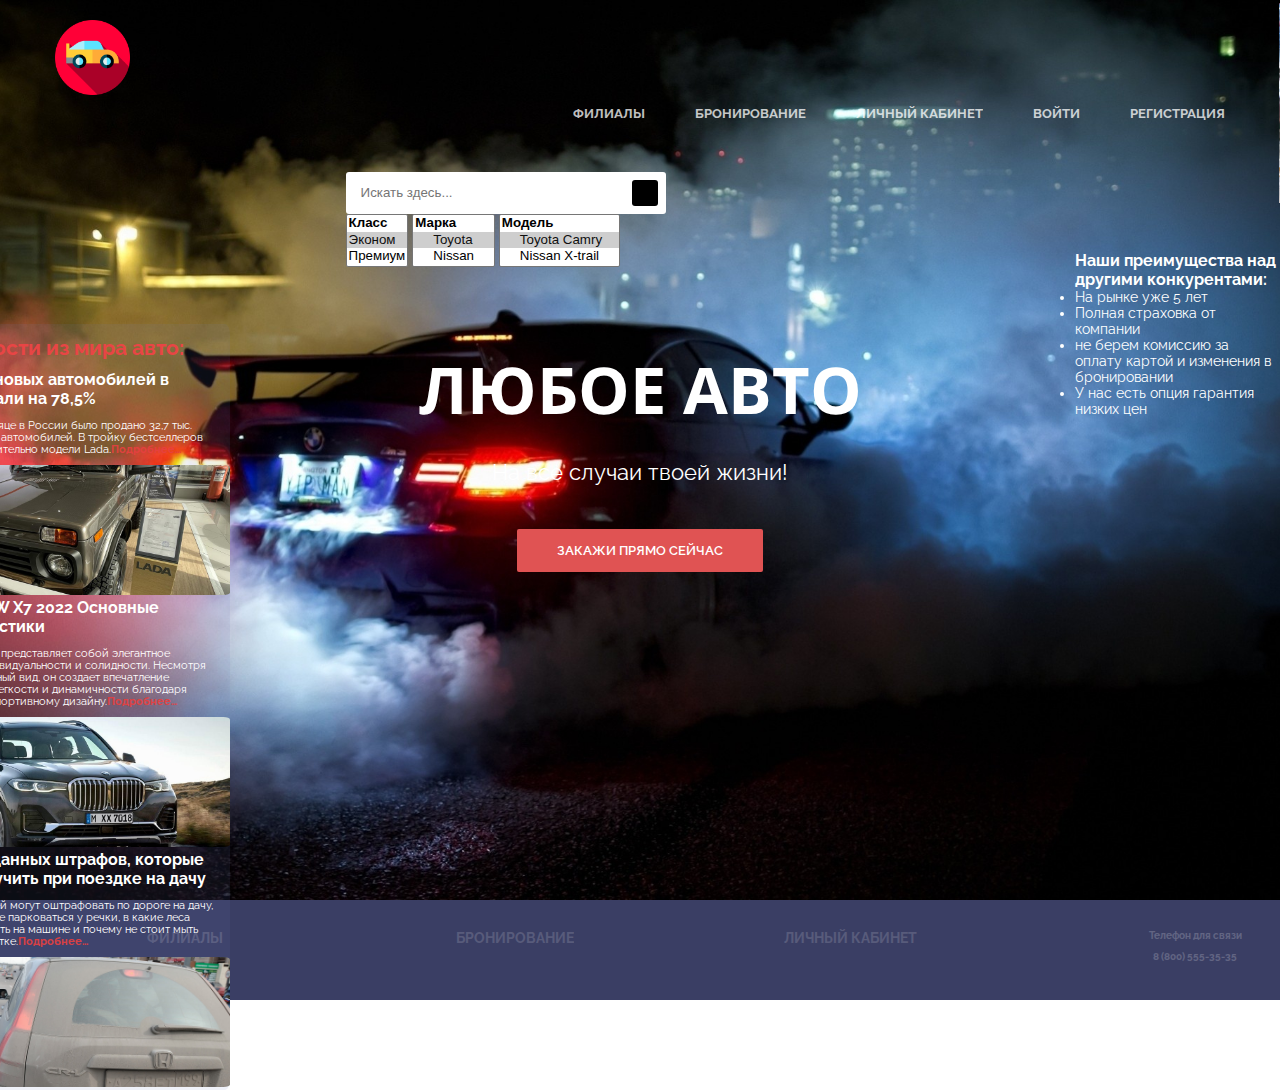
<file: index.html>
<!doctype html>
<html>
<head>
    <meta charset="utf-8">
    <link href="https://fonts.googleapis.com/css?family=Cardo:400i|Open+Sans:700|Raleway:400,600,700&display=swap" rel="stylesheet">
    <link rel="stylesheet" href="style.css">
    <title>Главная страница</title>
</head>
<body>


<!-- Header -->
<header class="header">
    <div class="container">
        <div class="header__inner">
            <div class="header__logo">
                <img class="img" src="img/logo-index.png" alt="wait">
                <img class="img_2" src="img/car.jpeg" alt="wait">
            </div>

            <nav class="nav">
                <a class="nav__link" href="branches.html">Филиалы</a>
                <a class="nav__link" href="booking.html">Бронирование</a>
                <a class="nav__link" href="profile.html">Личный кабинет</a>
                <a class="nav__link" href="login.html">Войти</a>
                <a class="nav__link" href="register.html">Регистрация</a>
            </nav>
        </div>
    </div>
    <div class="container1">
        <div class="intro__inner">
            <h1 class="intro__title">Любое авто</h1>
            <h2 class="intro__subtitle">На все случаи твоей жизни!</h2>
            <a class="btn  btn--red" href="booking.html">Закажи прямо сейчас</a>
        </div>
    </div>
</header>




<!-- Intro -->
<div class="intro">
    <!-- garant_company -->
    <div class="garant_company">
        <h3>Наши преимущества над другими конкурентами:</h3>
        <li>На рынке уже 5 лет</li>
        <li>Полная страховка от компании</li>
        <li>не берем комиссию за оплату картой и изменения в бронировании</li>
        <li>У нас есть опция гарантия низких цен</li>
    </div>
    <!-- block-search -->
    <form class="search">
        <input type="text" placeholder="Искать здесь...">
        <button type="submit"></button>
        <select name="select" size="3" multiple>
            <optgroup label="Класс"></optgroup>
            <option selected value="s1">Эконом</option>
            <option value="s2">Премиум</option>
        </select>
        <select name="select1" size="3" multiple>
            <optgroup label="Марка">
                <option selected value="s3">Toyota</option>
                <option value="s4">Nissan</option>
                <option value="s5">Subaru</option>
                <option value="s6">Audi</option>
                <option value="s7">BMW</option>
                <option value="s8">Mersedes</option>
                <option value="s9">Hundai</option>
                <option value="s10">Lada</option>
        </select>
        <select name="select2" size="3" multiple>
            <optgroup label="Модель">
                <option selected value="s11">Toyota Camry</option>
                <option value="s12">Nissan X-trail</option>
                <option value="s13">Subaru Outback</option>
                <option value="s14">Audi A7</option>
                <option value="s15">BMW X5</option>
                <option value="s16">Mersedes W210</option>
                <option value="s17">Hundai Solaris</option>
                <option value="s18">Lada Granta</option>
        </select>
    </form>
</div> <!-- /block-search -->



    <!-- news -->
    
        
          
</div>
<div id="news">
    <p><h2>Новости из мира авто:</h2></p>
        <h3>Продажи новых автомобилей в России упали на 78,5% </h3>
        <p>В прошлом месяце в России было продано 32,7 тыс. новых легковых автомобилей. В тройку бестселлеров попали исключительно модели Lada.<a class="link_news" href="https://www.autonews.ru/news/627b83ba9a794787b68f498d"><b>Подробнее...</b></a></p>   
        <div class="picture_news1 b1">
        </div>

        <h3>Новая BMW X7 2022 Основные характеристики</h3>
        <p>Новый BMW X7 представляет собой элегантное сочетание индивидуальности и солидности. Несмотря на величественный вид, он создает впечатление удивительной легкости и динамичности благодаря лаконичному спортивному дизайну.<a class="link_news" href="https://www.bmw.ru/ru/all-models/x-series/x7/2021/bmw-x7-highlights.html/"><b>Подробнее...</b></a></p>   
        <div class="picture_news2 b1">
        </div>

        <h3>10 неожиданных штрафов, которые легко получить при поездке на дачу</h3>
        <p>За что водителей могут оштрафовать по дороге на дачу, почему лучше не парковаться у речки, в какие леса запрещено ездить на машине и почему не стоит мыть машину на участке.<a class="link_news" href="https://www.autonews.ru/news/62628c3a9a7947fea4369893"><b>Подробнее...</b></a></p>   
        <div class="picture_news3 b1">
        </div>
</div>

<!-- Footer -->
<footer class="footer">
    <div class="container1">

        <div class="footer__inner">
            <div class="footer__block"> 
                <a class="nav__link" href="branches.html"><h4 class="footer__title" style="width:100px"> Филиалы</h4></a>
            </div>

            <div class="footer__block">
                <a class="nav__link" href="booking.html"><h4 class="footer__title" style="width:120px"> Бронирование</h4></a>
            </div>

            <div class="footer__block">
                <a class="nav__link" href="profile.html"><h4 class="footer__title" style="width:150px"> Личный кабинет</h4></a>
            </div>

            <div class="footer__block">
                <h4 class="number" style="width:200px"> Телефон для связи<p> 8 (800) 555-35-35</p></h4>
            </div>
        </div><!-- /.footer__inner -->

    </div><!-- /.container -->
</body>
</html>
</file>
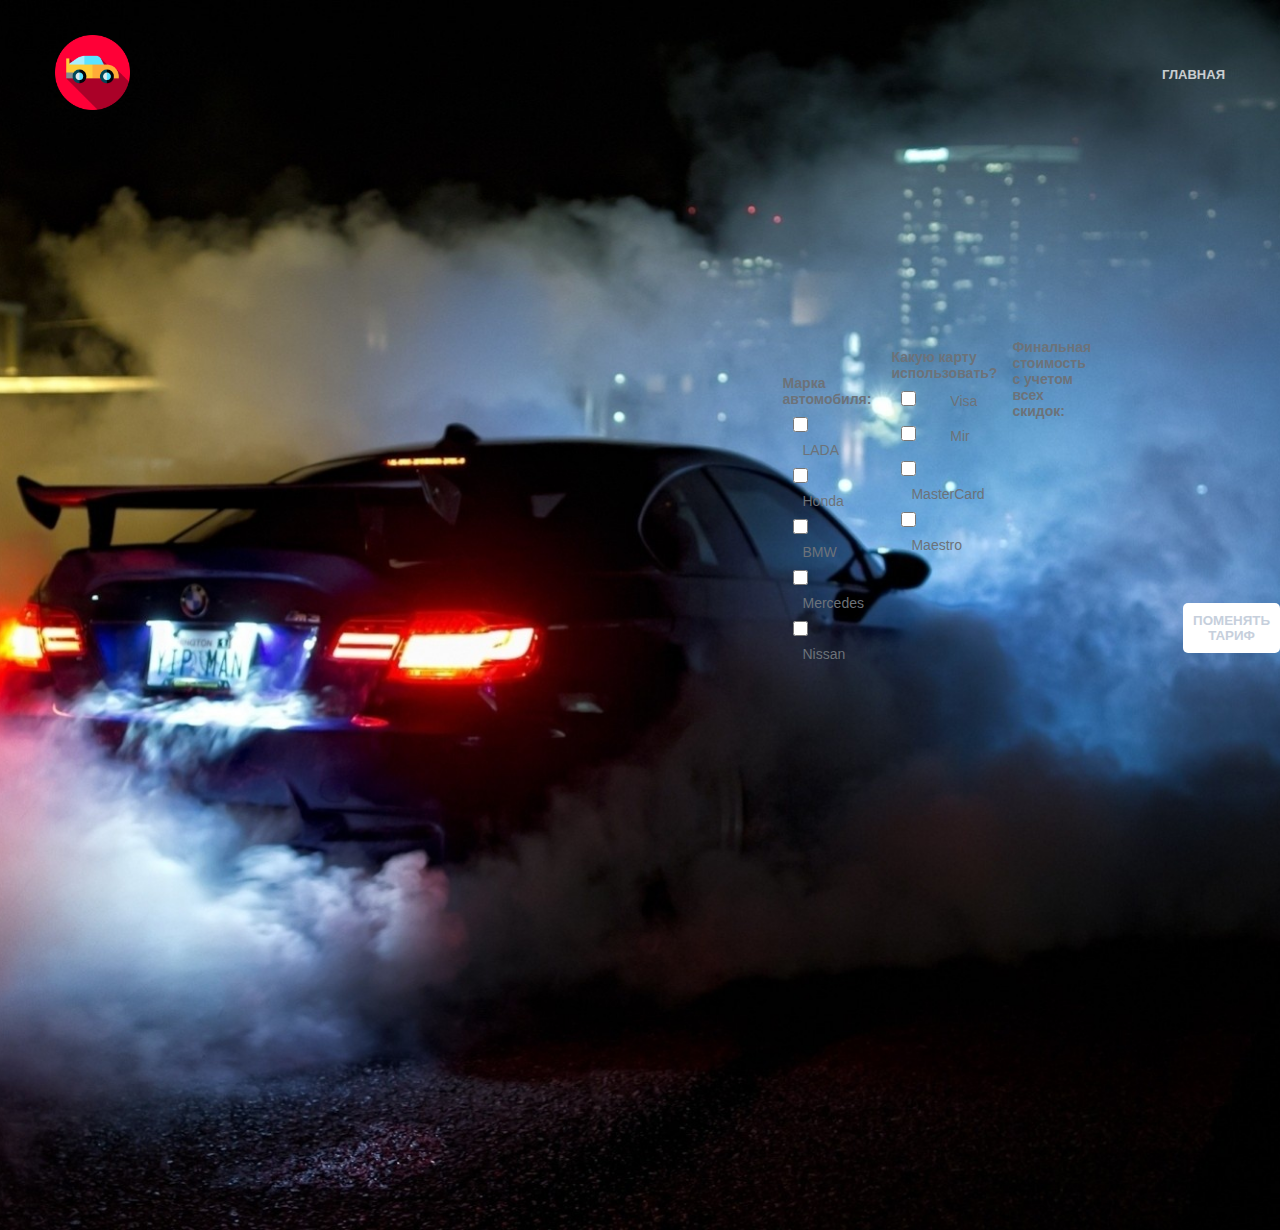
<file: booking.html>
<!DOCTYPE html>
<html>
    <head>
        <meta charset="utf-8">
        <link href="bookingcss.css" rel="stylesheet" type="text/css">
        <title>Бронирование</title>
    </head>
    <body>
        <header class="header">
            <div class="container">
                <div class="header__inner">
                    <div class="header__logo">
                        <img class="img" src="img/logo-index.png" alt="wait">
                    </div>
        
                    <nav class="nav">
                        <a class="nav__link" href="index.html">Главная</a>
                    </nav>
                </div>
            </div>
        </header>
        <main>        
            <div class="circle"></div>
            <div class="register-form-container">
                <h1 class="form-title">Данные о клиенте</h1>
                <div class="form-fields">
                    <input type="text" placeholder="Имя">
                </div>
                <div class="form-fields">
                    <input type="text" placeholder="Фамилия">
                </div>
                <div class="form-fields">
                    <input type="text" placeholder="Отчество">
                </div>
                <div class="form-fields">
                    <input type="text" placeholder="Паспортные данные">
                </div>
                <div class="form-fields">
                    <input type="text" placeholder="Телефон">
                </div>
                <div class="form-fields">
                    <input type="text" placeholder="Дата рождения">
                </div>
                <div class="form-fields">
                    <input type="text" placeholder="Пароль">
                </div>
                <div class="form-fields">
                    <input type="text" placeholder="Повтор пароля">
                </div> 
                <button class="button-google btn--red">Оформить бронирование</button>  
            </div>

            <div class="circle"></div>
            <div class="register-form-container">
                <h1 class="form-title">Данные об авто</h1>
                <div class="form-fields">
                    <input type="text" placeholder="Индентификатор машины">
                </div>
                <div class="form-fields">
                    <input type="text" placeholder="Марка авто">
                </div>
                <div class="form-fields">
                    <input type="text" placeholder="Название авто">
                </div>
                <div class="form-fields">
                    <input type="text" placeholder="Дата бронирования">
                </div>
                <div class="form-fields">
                    <input type="text" placeholder="Дата возврата">
                </div>
                <div class="form-fields">
                    <input type="text" placeholder="Стоимость бронирования за день">
                </div>  
                <button class="button-google btn--red">Забронировать авто</button>
                <div class="second_button">
                    <button class="button-google btn--red">Забронировать несколько авто</button>
                </div>
            </div>  
            <!-- block-search -->
            <div class="block-search">
                <p><h4>Марка автомобиля:</h4></p>
                <div class="filters">
                    <label style="vertical-align:middle" class="filters-filter-_Hhcm checkbox-checkbox-KO_ws checkbox-size-s-tYC2A"></label>
                    <input type="checkbox" name="withImagesOnly" value="0" data-marker="search-form/with-images" class="checkbox-input-uPrBY">
                    <span class="checkbox-label-OmC9T text-text-LurtD text-size-s-BxGpL text-color-default-_QyDA">
                        LADA
                    </span>
                </div>
                <div class="filters">
                    <label style="vertical-align:middle" class="filters-filter-_Hhcm checkbox-checkbox-KO_ws checkbox-size-s-tYC2A"></label>
                    <input type="checkbox" name="withImagesOnly" value="0" data-marker="search-form/with-images" class="checkbox-input-uPrBY">
                    <span class="checkbox-label-OmC9T text-text-LurtD text-size-s-BxGpL text-color-default-_QyDA">
                        Honda
                    </span>
                </div>
                <div class="filters">
                    <label style="vertical-align:middle" class="filters-filter-_Hhcm checkbox-checkbox-KO_ws checkbox-size-s-tYC2A"></label>
                    <input type="checkbox" name="withImagesOnly" value="0" data-marker="search-form/with-images" class="checkbox-input-uPrBY">
                    <span class="checkbox-label-OmC9T text-text-LurtD text-size-s-BxGpL text-color-default-_QyDA">
                        BMW
                    </span>
                </div>
                <div class="filters">
                    <label style="vertical-align:middle" class="filters-filter-_Hhcm checkbox-checkbox-KO_ws checkbox-size-s-tYC2A"></label>
                    <input type="checkbox" name="withImagesOnly" value="0" data-marker="search-form/with-images" class="checkbox-input-uPrBY">
                    <span class="checkbox-label-OmC9T text-text-LurtD text-size-s-BxGpL text-color-default-_QyDA">
                        Mercedes
                    </span>
                </div>
                <div class="filters">
                    <label style="vertical-align:middle" class="filters-filter-_Hhcm checkbox-checkbox-KO_ws checkbox-size-s-tYC2A"></label>
                    <input type="checkbox" name="withImagesOnly" value="0" data-marker="search-form/with-images" class="checkbox-input-uPrBY">
                    <span class="checkbox-label-OmC9T text-text-LurtD text-size-s-BxGpL text-color-default-_QyDA">
                        Nissan
                    </span>
                </div>
            </div> <!-- /block-search -->
            <div class="card">
                <div class="block-search">
                <p><h4>Какую карту использовать?</h4></p>
                    <div class="filters">
                        <label style="vertical-align:middle" class="filters-filter-_Hhcm checkbox-checkbox-KO_ws checkbox-size-s-tYC2A"></label>
                        <input type="checkbox" name="withImagesOnly" value="0" data-marker="search-form/with-images" class="checkbox-input-uPrBY">
                        <span class="checkbox-label-OmC9T text-text-LurtD text-size-s-BxGpL text-color-default-_QyDA">
                            Visa
                        </span>
                    </div>
                    <div class="filters">
                        <label style="vertical-align:middle" class="filters-filter-_Hhcm checkbox-checkbox-KO_ws checkbox-size-s-tYC2A"></label>
                        <input type="checkbox" name="withImagesOnly" value="0" data-marker="search-form/with-images" class="checkbox-input-uPrBY">
                        <span class="checkbox-label-OmC9T text-text-LurtD text-size-s-BxGpL text-color-default-_QyDA">
                            Mir
                        </span>
                    </div>
                    <div class="filters">
                        <label style="vertical-align:middle" class="filters-filter-_Hhcm checkbox-checkbox-KO_ws checkbox-size-s-tYC2A"></label>
                        <input type="checkbox" name="withImagesOnly" value="0" data-marker="search-form/with-images" class="checkbox-input-uPrBY">
                        <span class="checkbox-label-OmC9T text-text-LurtD text-size-s-BxGpL text-color-default-_QyDA">
                               MasterCard
                        </span>
                    </div>
                    <div class="filters">
                        <label style="vertical-align:middle" class="filters-filter-_Hhcm checkbox-checkbox-KO_ws checkbox-size-s-tYC2A"></label>
                        <input type="checkbox" name="withImagesOnly" value="0" data-marker="search-form/with-images" class="checkbox-input-uPrBY">
                        <span class="checkbox-label-OmC9T text-text-LurtD text-size-s-BxGpL text-color-default-_QyDA">
                            Maestro
                        </span>
                    </div>
                </div> <!-- /block-search -->
            </div>
            <div class="tarif_and_cost">
                <h4 class="final_cost">Финальная стоимость<br> с учетом всех скидок:</h4>
                <button class="button-google btn--red">Поменять тариф</button>
            </div>
        </main>
    </body>
</html>
</file>
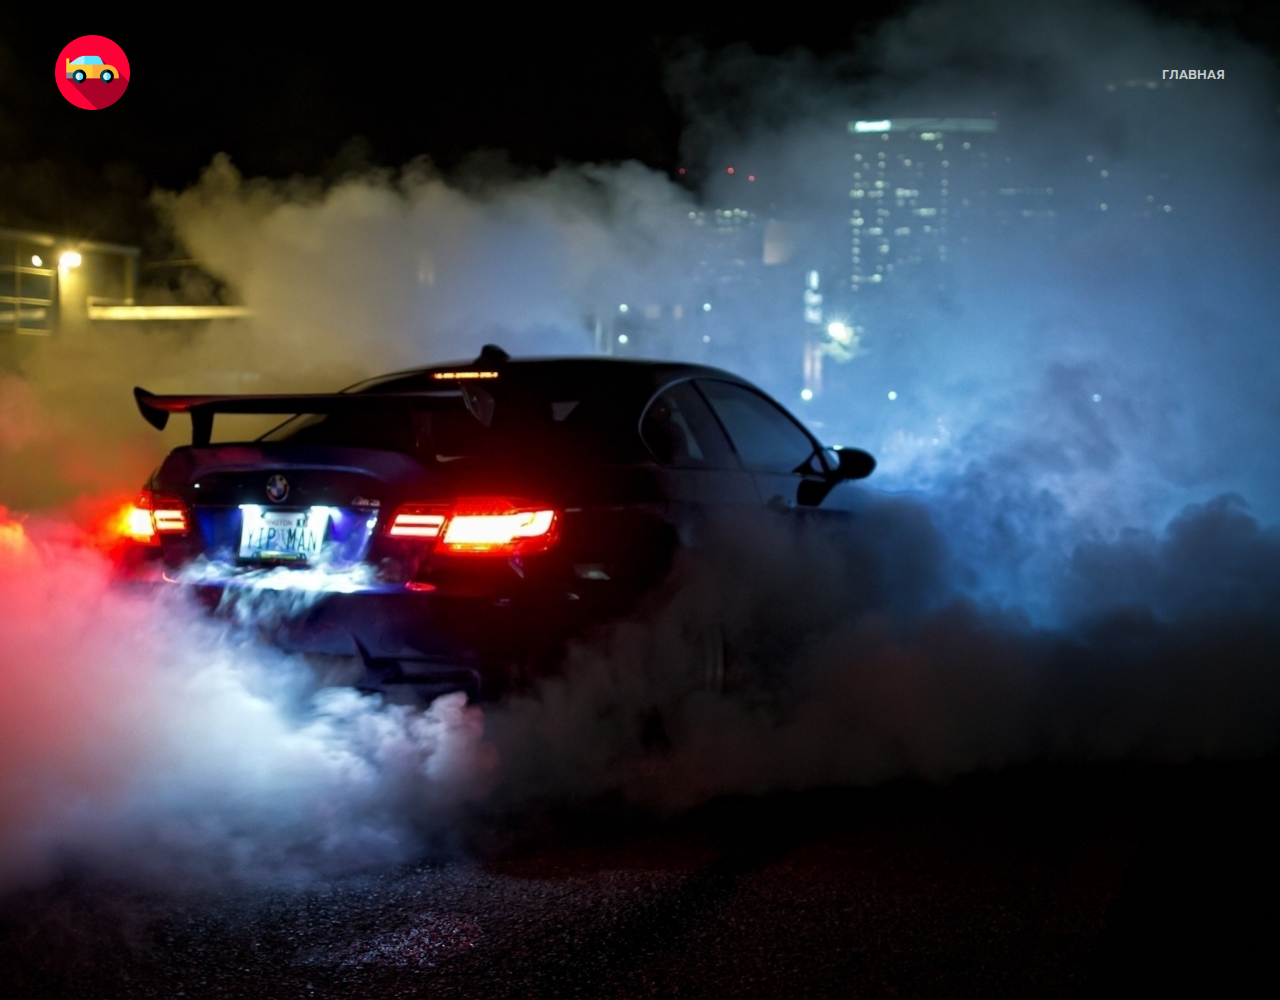
<file: branches.html>
<!doctype html>
<html>
    <head>
        <meta charset="utf-8">
        <link href="https://fonts.googleapis.com/css?family=Cardo:400i|Open+Sans:700|Raleway:400,600,700&display=swap" rel="stylesheet">
        <link rel="stylesheet" href="branchescss.css">
        <title>Филиалы</title>
    </head>
    <body>

<header class="header">
    <div class="container">
        <div class="header__inner">
            <div class="header__logo">
                <img class="img" src="img/logo-index.png" alt="wait">
            </div>

            <nav class="nav">
                <a class="nav__link" href="index.html">Главная</a>
            </nav>
        </div>
    </div>
</header>

<!-- Intro -->
        <div class="intro">
            <iframe src="https://yandex.ru/map-widget/v1/?um=constructor%3Ab06f9fe93c7eca8195d4e2383799f29219879f7336337d2506109aa1aa166bfa&amp;source=constructor" width="500" height="400" frameborder="0"></iframe>        </div>
    </body>
</html>
</file>
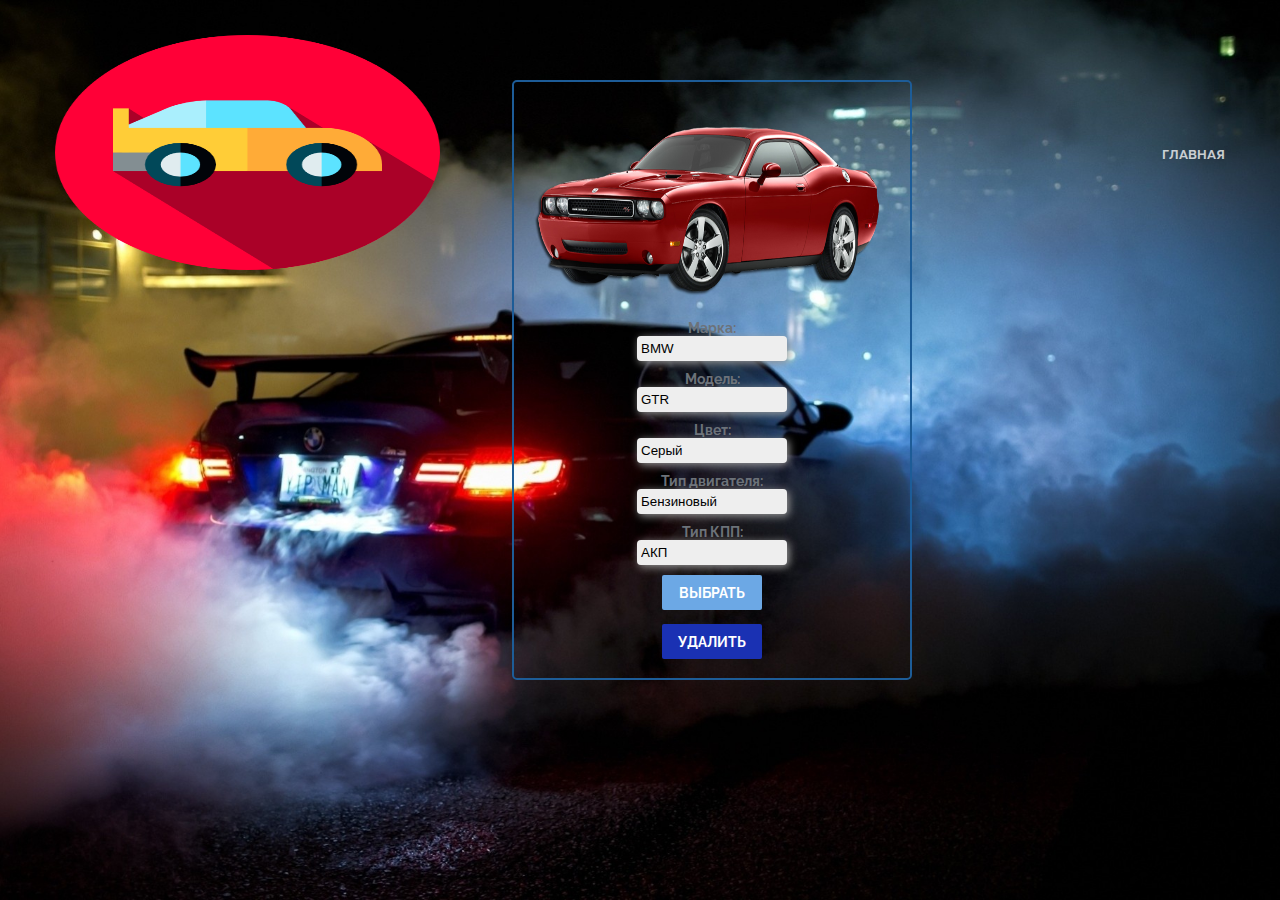
<file: car-select.html>
<!doctype html>
<html>
    <head>
        <meta charset="utf-8">
        <link href="https://fonts.googleapis.com/css?family=Cardo:400i|Open+Sans:700|Raleway:400,600,700&display=swap" rel="stylesheet">
        <link rel="stylesheet" href="car-selectcss.css">
        <title>Выбор автомобиля</title>
    </head>
    <body>
        <header class="header">
            <div class="container">
                <div class="header__inner">
                    <div class="header__logo">
                        <img class="img" src="img/logo-index.png" alt="wait">
                    </div>
        
                    <nav class="nav">
                        <a class="nav__link" href="index.html">Главная</a>
                    </nav>
                </div>
            </div>
        </header>
        
        <!-- Intro -->
        <div class="intro">
            <div class="box">
                <img class="img" src="img/car_puzzle.png">
                <h4>Марка:</h4>
                <select size="1"  name="hero[]">
                    <option disabled>Выберите марку машины</option>
                    <option value="Toyota">Toyota</option>
                    <option selected value="BMW">BMW</option>
                    <option value="Honda">Honda</option>
                    <option value="Mercedes">Mercedes</option>
                    <option value="Nissan">Nissan</option>
                </select>

                <h4>Модель:</h4>
                <select size="1"  name="hero[]">
                    <option disabled>Выберите модель машины</option>
                    <option value="GT86">GT86</option>
                    <option selected value="GTR">GTR</option>
                    <option value="M5 Competion">M5 Competion</option>
                    <option value="AMG GT">AMG GT</option>
                    <option value="CRV">CRV</option>
                </select>
            
        
                <h4>Цвет:</h4>
                <select size="1"  name="hero[]" >
                    <option disabled>Выберите цвет машины</option>
                    <option value="Черный">Черный</option>
                    <option selected value="Серый">Серый</option>
                    <option value="Белый">Белый</option>
                    <option value="Красный">Красный</option>
                </select>
            
                <h4>Тип двигателя:</h4>
                <select size="1"  name="hero[]" style="width: 150px;">
                    <option disabled>Выберите тип двигателя</option>
                    <option value="Дизельный">Дизельный</option>
                    <option selected value="Бензиновый">Бензиновый</option>
                </select>
            
                <h4>Тип КПП:</h4>
                <select size="1"  name="hero[]" style="width: 150px;">
                    <option disabled>Выберите тип коробки передач</option>
                    <option value="МКП">МКП</option>
                    <option selected value="АКП">АКП</option>
                </select>
                <br>
                <button class="btn_search  btn--red"><h2>Выбрать</h2></button>
                <p>
                <button class="btn_search  btn--blue"><h2>Удалить</h2></button>             
                </p>
            </div>
        </div>
    </body>
</html>
</file>
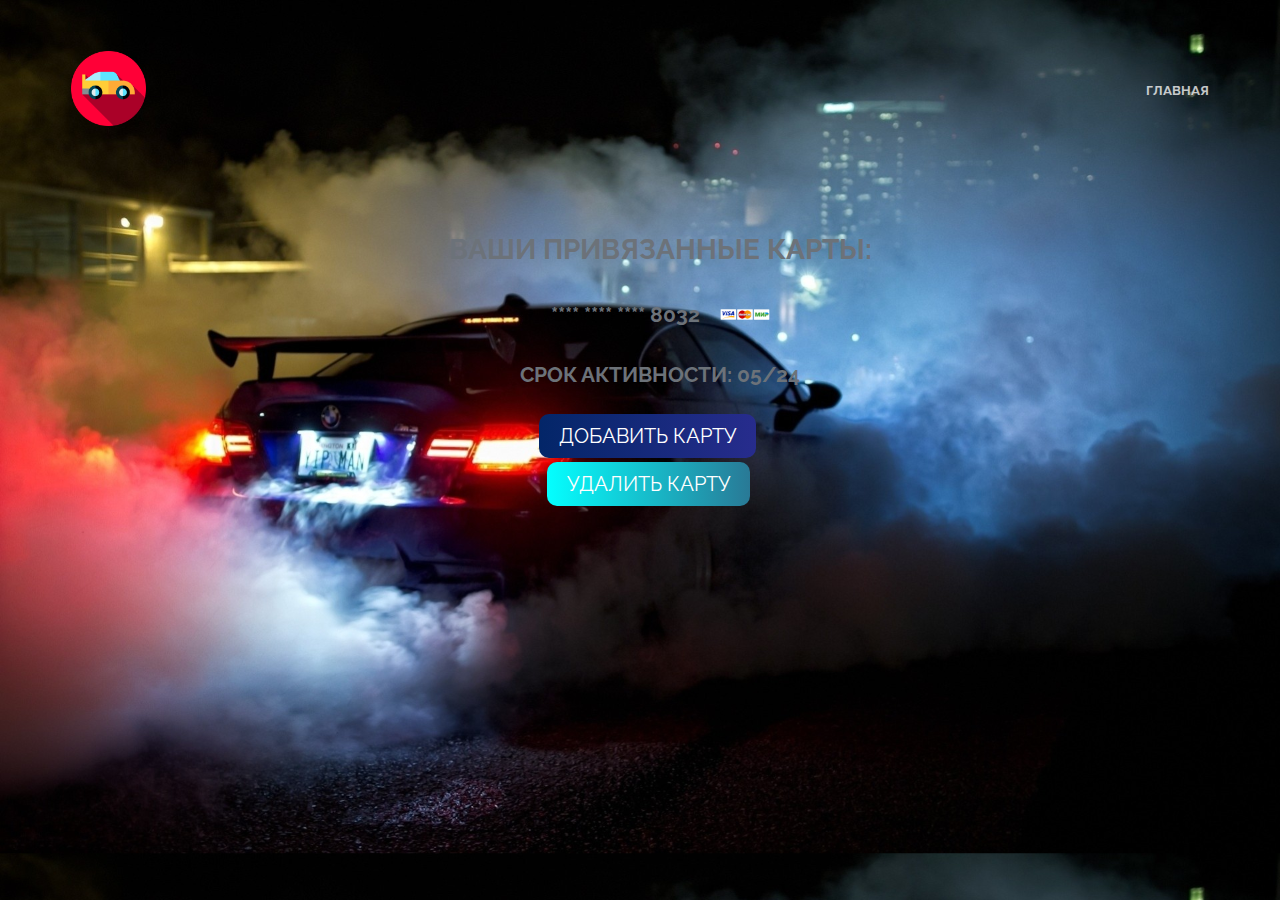
<file: cards.html>
<!DOCTYPE html>
<html>
    <head>
        <title>Карты</title>
        <link rel="stylesheet" type="text/css" href="cardscss.css" />
        <link href="https://fonts.googleapis.com/css?family=Cardo:400i|Open+Sans:700|Raleway:400,600,700&display=swap" rel="stylesheet">
    </head>

    <body>
        <header class="header">
            <div class="container">
                <div class="header__inner">
                    <div class="header__logo">
                        <img class="img" src="img/logo-index.png" alt="wait">
                    </div>
        
                    <nav class="nav">
                        <a class="nav__link" href="index.html">Главная</a>
                    </nav>
                </div>
            </div>
        </header>
        <div class="info">
            <ul class="info__list">
                <li class="info__item">
                    <h1 class='unf'>Ваши привязанные карты:</h1>
                </li>
                <li class="info__item">
                    <h2 class='numb'>**** **** **** 8032</h2>
                    <img src='img/pay_cards.png' class='mir'>
                </li>
                <li class="info__item">
                    <h2 class='akt'>Срок активности: 05/24</h2>
                <li class='bttn1'>
                    <a href ='#openModal' class="btn1">Добавить карту</a>
                    <div id="openModal" class="modalDialog">
                        <div>
                        <a href="#close" title="Закрыть" class="close">X</a>
                        <h2>Добавить карту</h2>
                        <hr>                       
                        <label for="number"><b>Номер карты</b></label>
                        <script src="cardsjs.js">
                            $('.text').on('keyup', function() {
                            var foo = $(this).val().split(" ").join(""); 
                            if (foo.length > 0) {
                              foo = foo.match(new RegExp('.{1,4}', 'g')).join(" ");
                            }
                            $(this).val(foo);
                            });
                        </script>
                        <input type="text" maxlength="19" placeholder="Введите номер карты" name="number" required>
                        <label for="imya"><b>Владелец карты</b></label>
                        <input type="text" placeholder="Введите имя и фамилию" name="imya" required>                       
                        <label for="srok"><b>Срок действия</b></label>
                        <input type="text" maxlength="5" placeholder="Введите срок действия через /" name="srok" required>
                        <label for="cvv"><b>CVV/CVC</b></label>
                        <input type="text" maxlength="3" placeholder="Введите CVV/CVC" name="cvv" required>
                        <a href ='#' class="btttn1">Добавить</a>  
                        <hr>       
                        </div>     
                    </div>     
                </l>   
            </ul>
            <a href ='#' class="btn" input type="submit" onclick=" return confirm('Вы уверены?')">Удалить карту</a>
        </div>
        
    </body>
</html>
</file>
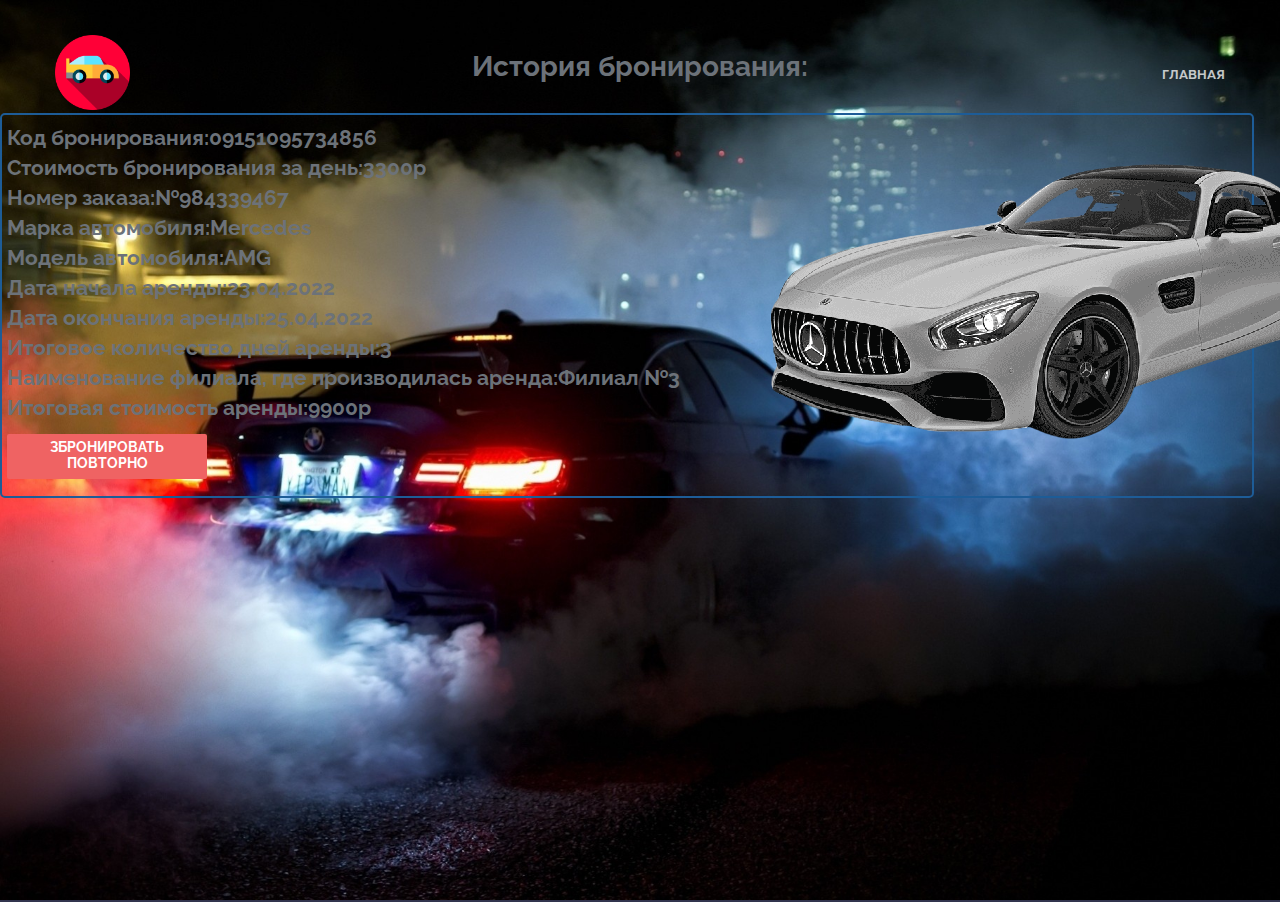
<file: history.html>
<!doctype html>
<html>
    <head>
        <meta charset="utf-8">
        <link href="https://fonts.googleapis.com/css?family=Cardo:400i|Open+Sans:700|Raleway:400,600,700&display=swap" rel="stylesheet">
        <link rel="stylesheet" href="historycss.css">
        <title>История бронирования</title>
    </head>
    <body>
        <header class="header">
            <div class="container">
                <div class="header__inner">
                    <div class="header__logo">
                        <img class="img" src="img/logo-index.png" alt="wait">
                    </div>
        
                    <nav class="nav">
                        <a class="nav__link" href="index.html">Главная</a>
                    </nav>
                </div>
            </div>
        </header>
        <h1 style="text-align: center;" >История бронирования:</h1>
        <div class="box">
            <h2>Код бронирования:09151095734856</h2>
            <h2>Стоимость бронирования за день:3300р</h2>
            <h2>Номер заказа:№984339467</h2>
            <h2>Марка автомобиля:Mercedes</h2>
            <h2>Модель автомобиля:AMG</h2>
            <h2>Дата начала аренды:23.04.2022</h2>
            <h2>Дата окончания аренды:25.04.2022</h2>
            <h2>Итоговое количество дней аренды:3</h2>
            <h2>Наименование филиала, где производилась аренда:Филиал №3</h2>
            <h2>Итоговая стоимость аренды:9900р</h2>
            <p>
                <button class="btn_search  btn--blue" ><h2>Збронировать повторно</h2></button>             
            </p>
            <img class="merc" src="img/mer_amg-removebg-preview.png">
        </div>
    </body>
</html>
</file>
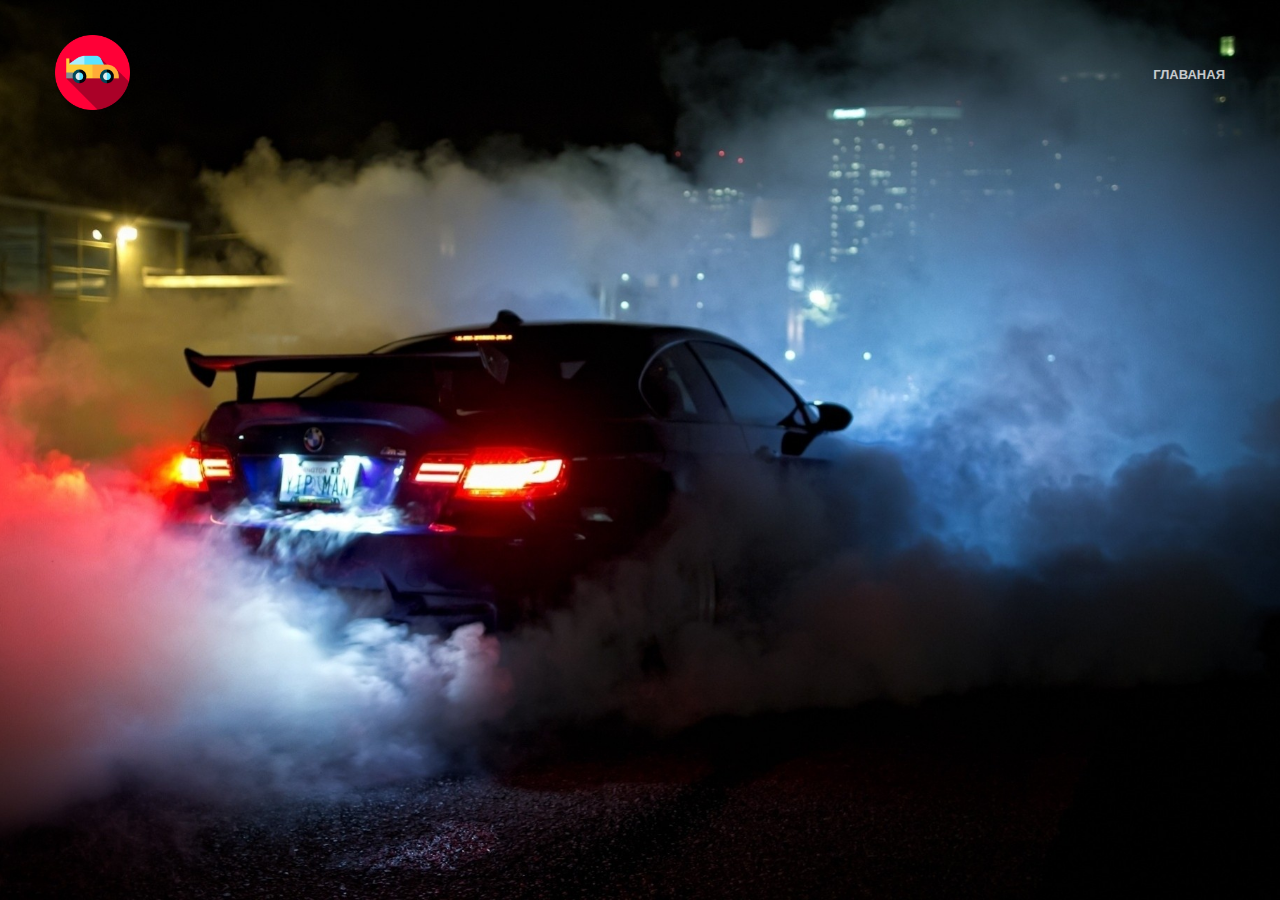
<file: login.html>
<!DOCTYPE html>
<html>
    <head>
        <meta charset="utf-8">
        <link href="logincss.css" rel="stylesheet" type="text/css">
        <title>Вход в личный кабинет</title>
    </head>
    <body>
        <header class="header">
            <div class="container">
                <div class="header__inner">
                    <div class="header__logo">
                        <img class="img" src="img/logo-index.png" alt="wait">
                    </div>
        
                    <nav class="nav">
                        <a class="nav__link" href="index.html">Главаная</a>
                    </nav>
                </div>
            </div>
        </header>
        <main>
            <div class="circle"></div>
            <div class="register-form-container">
                <h1 class="form-title">Вход в личный кабинет</h1>
                <div class="form-fields">
                    <input type="text" placeholder="Телефон">
                </div>
                <div class="form-fields">
                    <input type="text" placeholder="Пароль">
                </div>
                <button class="button-google btn--red">Войти</button>  
            </div>
        </main>
    </body>
</html>
</file>
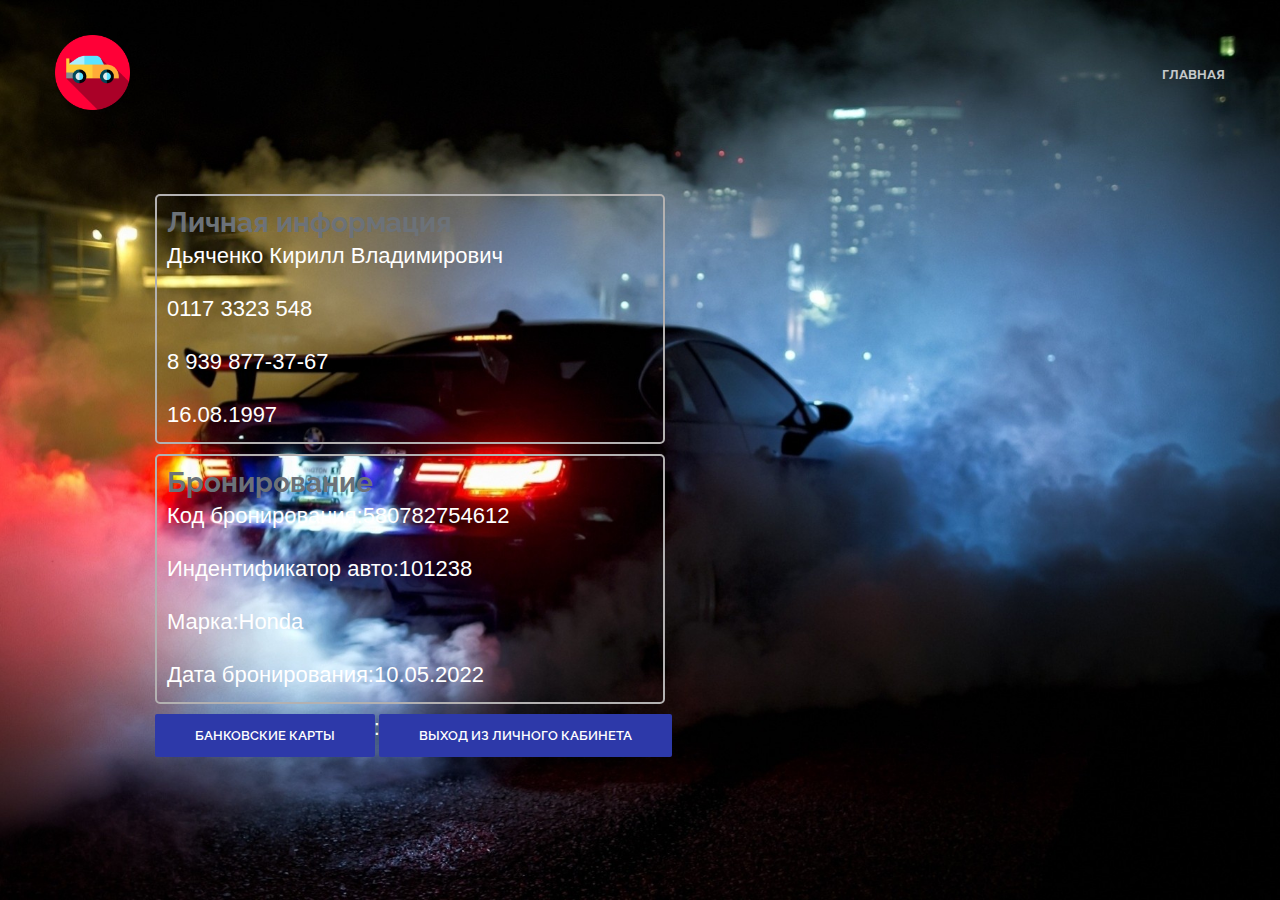
<file: profile.html>
<!doctype html>
<html>
    <head>
        <meta charset="utf-8">
        <link href="https://fonts.googleapis.com/css?family=Cardo:400i|Open+Sans:700|Raleway:400,600,700&display=swap" rel="stylesheet">
        <link rel="stylesheet" href="profilecss.css">
        <title>Личный кабинет</title>
    </head>
    <body>
        <header class="header">
            <div class="container">
                <div class="header__inner">
                    <div class="header__logo">
                        <img class="img" src="img/logo-index.png" alt="wait">
                    </div>
        
                    <nav class="nav">
                        <a class="nav__link" href="index.html">Главная</a>
                    </nav>
                </div>
            </div>
        </header>

    <!-- Intro -->
    <div class="intro">
        <div class="container">
            <div class="intro__inner">
                <div class="box_info">
                    <h1>Личная информация</h1>
                    <h2 class="intro__subtitle">Дьяченко Кирилл Владимирович</h2>
                    <h2 class="intro__subtitle">0117 3323 548</h2>
                    <h2 class="intro__subtitle">8 939 877-37-67</h2>
                    <h2 class="intro__subtitle">16.08.1997</h2>
                </div>
                <div class="box_info">
                    <h1>Бронирование</h1>
                    <h2 class="intro__subtitle">Код бронирования:580782754612</h2>
                    <h2 class="intro__subtitle">Индентификатор авто:101238</h2>
                    <h2 class="intro__subtitle">Марка:Honda</h2>
                    <h2 class="intro__subtitle">Дата бронирования:10.05.2022</h2>
                    <h2 class="intro__subtitle">Выбранный филиал: филиал №2</h2>
                </div>
                <div class="button">
                    <a class="btn  btn--red" href="cards.html">Банковские карты</a>
                    <a class="btn  btn--red" href="index.html">Выход из личного кабинета</a>
                </div>
            </div>
        </div>
    </div>
</html>
</file>
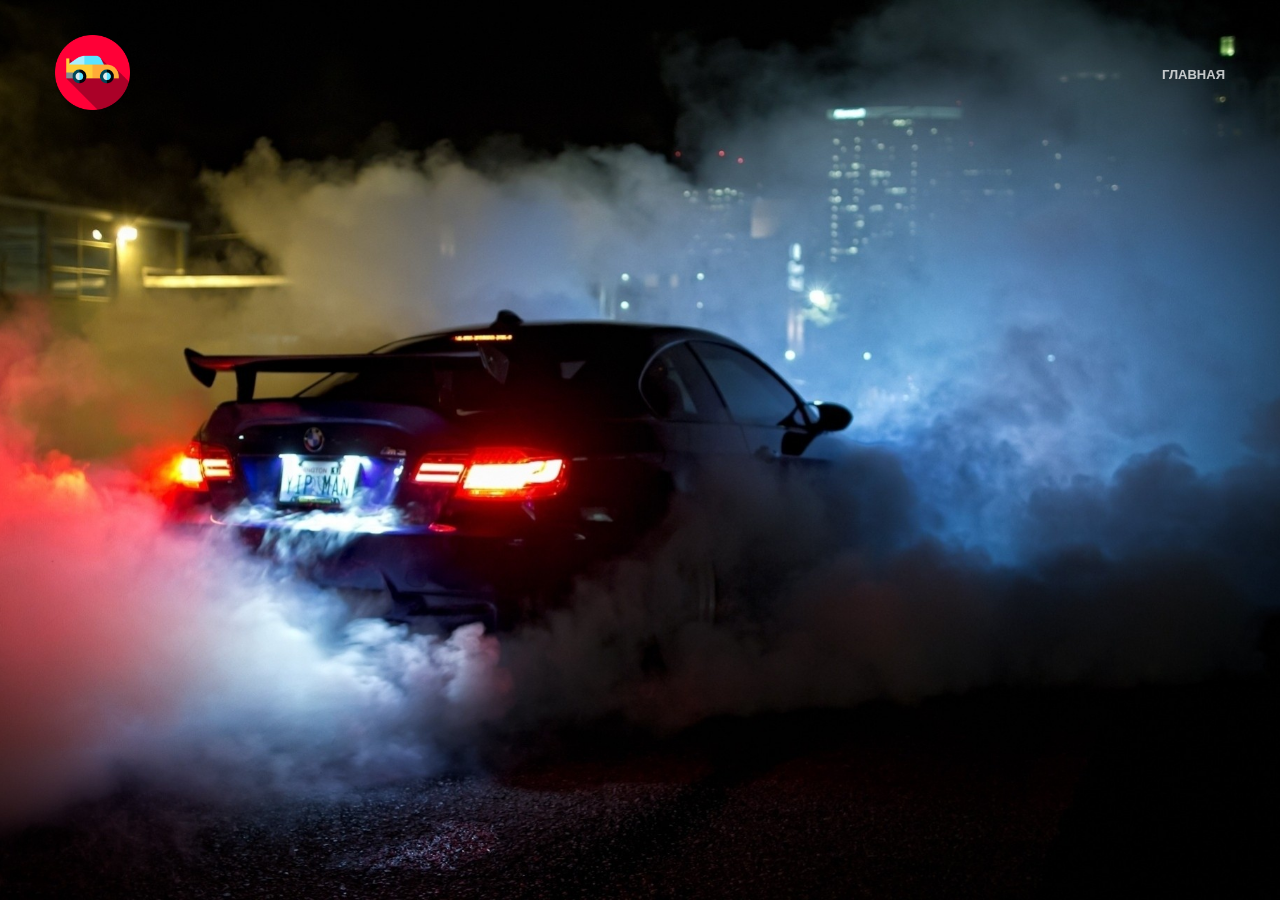
<file: register.html>
<!DOCTYPE html>
<html>
    <head>
        <meta charset="utf-8">
        <link href="registercss.css" rel="stylesheet" type="text/css">
        <title>Форма регистрации</title>
    </head>
    <body>
        <!-- Header -->
<header class="header">
    <div class="container">
        <div class="header__inner">
            <div class="header__logo">
                <img class="img" src="img/logo-index.png" alt="wait">
            </div>

            <nav class="nav">
                <a class="nav__link" href="index.html">Главная</a>
            </nav>
        </div>
    </div>
</header>
        <main>
            <div class="circle"></div>
            <div class="register-form-container">
                <h1 class="form-title">Окно регистрации</h1>
                <div class="form-fields">
                    <input type="text" placeholder="Имя">
                </div>
                <div class="form-fields">
                    <input type="text" placeholder="Фамилия">
                </div>
                <div class="form-fields">
                    <input type="text" placeholder="Отчество">
                </div>
                <div class="form-fields">
                    <input type="text" placeholder="Паспортные данные">
                </div>
                <div class="form-fields">
                    <input type="text" placeholder="Телефон">
                </div>
                <div class="form-fields">
                    <input type="text" placeholder="Дата рождения">
                </div>
                <div class="form-fields">
                    <input type="text" placeholder="Пароль">
                </div>
                <div class="form-fields">
                    <input type="text" placeholder="Повтор пароля">
                </div> 
                <button class="button-google btn--red">Создать аккаунт</button>  
            </div>
        </main>
    </body>
</html>
</file>
<file: style.css>
body {
    margin: 0;

    font-family: 'Raleway', sans-serif;
    font-size: 14px;
    color: #ffffff;
    -webkit-font-smoothing: antialiased;

    background-color: #fff;
}

*,
*:before,
*:after {
    box-sizing: border-box;
}

h1, h2, h3, h4, h5, h6 {
    margin: 0;
}

p {
    margin: 10 0 10px;
}


/* Container
===================*/
.container {
    width: 100%;
    max-width: 1170px;
    margin: 0 auto;
}
.img_2 {
    width: 300px;
    height: 200px;
    margin-top: -95px;
    margin-left: 323%;
}


/* Header
===================*/

.header {
    width: 100%;
    height: 100px;

    position: absolute;
    top: 0;
    left: 0;
    z-index: 1000;

}
.img{
width:75px  ;
height:75px;


}
.header__inner {
    display: flex;
    justify-content: space-between;
    align-items: center;
    padding: 20px 0;

}

/* Nav
===================*/

.nav {
    display: flex;
    font-size: 13px;
    font-weight: 700;
    text-transform: uppercase;
}

.nav__link {
    margin-left: 50px;

    color: #fff;
    text-decoration: none;
    opacity: .75;

    transition: opacity .1s linear;
}

.nav__link:first-child {
    margin-left: 0;
}

.nav__link:hover {
    opacity: 1;
}





/* Intro
===================*/

.intro {
    display: flex;
    flex-direction: column;
    justify-content: center;
    height: 900px;
    padding-top: 50px;

    background: #31344e url("img/intro-bg.jpg") center no-repeat;
    background-size: cover;
    position: relative;
  

}
.garant_company{
    position: absolute;
    margin:0% ;
    margin-top: -22%;
    margin-left: 84%;

}
* {box-sizing: border-box;}

.search{
    margin-top: -40%;
    position: relative;
    margin-left: 27%;
    
}
form {
position: relative;
width: 320px;
}

input, button {
border: none;
outline: none;
border-radius: 3px;
}
input {
width: 100%;
height: 42px;
background: #ffffff;
padding-left: 15px;
}

button {
height: 26px;
width: 26px;
position: absolute;
top: 8px;
right: 8px;
background: #000000;
cursor: pointer;
}
button:before {
content: "\f105";
font-family: FontAwesome;
color: #ffffff;
font-size: 20px;
font-weight: bold;
}

.select2 {
margin: auto;
}


.intro__inner {
    width: 100%;
    max-width: 970px;
    margin: 0 auto;
    text-align: center;
    margin-top: 10%;
}

.intro__title {
    margin: 0 0 30px;

    font-family: 'Open Sans', sans-serif;
    font-size: 65px;
    line-height: 1.1;
    color: #fff;
    font-weight: 700;
    text-transform: uppercase;
}

.intro__subtitle {
    margin-bottom: 60px;

    font-size: 22px;
    color: #fff;
    line-height: 1.5;
    font-weight: 400;
}



/* News
===================*/

#news {
    background: rgb(112, 131, 192, 0.1);
    right: 0;
    height: -10%;
    width: 325px;
    color: #fff;
    margin-right: 82%;
    float: right;
    position: absolute;
    border-radius: 1.5%;
    margin-top: -45%;
    
}

#news h2 {
    color: #e84545;
    font-size: 150%;
    font-weight: bold;
    text-align: center;
    padding: 0px;

}
#news h3 {
    margin:0 10px;
}
#news p {
    font-size: 75%;
    padding: 0px 10px;
}
    
/* pictureNews
===================*/
.picture_news1{
    border-radius: 2%;
    background-image: url(img/carsnews.jpg);
    background-repeat: no-repeat;
    background-size: cover;
    background-position: center;
    display: inline-block;
}

.picture_news2{
    border-radius: 2%;
    background-image: url(img/carnews2.jpg);
    background-repeat: no-repeat;
    background-size: cover;
    background-position: center;
    display: inline-block;
}

.picture_news3{
    border-radius: 2%;
    background-image: url(img/carnews3.jpg);
    background-repeat: no-repeat;
    background-size: cover;
    background-position: center;
    display: inline-block;
}


.b1 {
    height: 130px;
    width: 100%;
    padding: 0;
}
.link_news{
    color: rgb(231, 64, 64);
    text-decoration: none;
    opacity: 0.91;
    
}
/* Footer
===================*/

.footer {
    background-color: #3a3e64;
    height: 100px;
    max-height: 100%;
    margin-top: 0%;
}

.footer__inner {
    display: flex;
    flex-wrap: wrap;
    padding: 30px 0;
  
}

.footer__block {
    width: 25%;
    padding: 0 135px;

    text-align: center;
}
.footer__title:hover{
    opacity: 1;
}
.footer__title {
    margin-bottom: 10px;

    font-size: 14px;
    font-weight: 700;
    color: #fff;
    text-transform: uppercase;
    opacity: .2;
    transition:  .1s linear;
}


.number{
    margin-bottom: 7px;

    font-size: 10px;
    font-weight: 700;
    color: #fff;
    opacity: .2;
}






/* Button
===================*/
.btn {
    display: inline-block;
    vertical-align: top;
    padding: 14px 40px;

    border-radius: 2px;
    border: 0;
    cursor: pointer;

    font-family: 'Raleway', sans-serif;
    font-size: 13px;
    color: #fff;
    font-weight: 600;
    text-transform: uppercase;
    text-decoration: none;

    transition: .1s linear;
    margin-top: -2%;
}

.btn--red {
    background-color: #e05353;
}

.btn--red:hover {
    background-color: #ea3939;
}

.btn_search{
    display: inline-block;
    vertical-align: top;
    padding: 5px 15px;

    border-radius: 2px;
    border: 0;
    cursor: pointer;

    font-family: 'Raleway', sans-serif;
    font-size: 9px;
    color: #fff;
    font-weight: 600;
    text-transform: uppercase;
    text-decoration: none;

    transition: background .1s linear;

}
</file>
<file: bookingcss.css>
@charset "utf-8"; 
body {
    font-family: 'Raleway', sans-serif;
    font-size: 14px;
    color: #6c7279;
}
* { 
    margin: 0; 
    padding: 0; 
    box-sizing: border-box; 
} 
/* Container
===================*/
.container {
    width: 100%;
    max-width: 1170px;
    margin: 0 auto;
}


/* Header
===================*/

.header {
    width: 100%;
    height: 100px;

    position: absolute;
    top: 0;
    left: 0;
    z-index: 1000;

}

.header__inner {
    display: flex;
    justify-content: space-between;
    align-items: center;
    padding: 35px 0;
}
.img{
    width:75px  ;
    height:75px;
    
    
    }

/* Nav
===================*/

.nav {
    display: flex;
    font-size: 13px;
    font-weight: 700;
    text-transform: uppercase;
}

.nav__link {
    margin-left: 50px;

    color: #fff;
    text-decoration: none;
    opacity: .75;

    transition: opacity .1s linear;
}

.nav__link:first-child {
    margin-left: 0;
}

.nav__link:hover {
    opacity: 1;
}

/* блок для выбора карт */

.card{
    margin-bottom: 354px;
}

/* блок для выбора авто */

.block-search{
    display: flex;
    flex-direction: column;
    justify-content: center;
    height: 900px;
    padding-top: 50px;
    position: relative;
    margin-top: -19%;
    margin-left: 20px;
}
.checkbox-input-uPrBY{
    height: 15px;
    width: 15px;
    margin: 10px ;
}
span{
    margin-left: 20px;
}
/* =================== */
.final_cost{
    padding-left: 15px;
    margin-top: -473px;
}

/*Стили для регистрации*/ 

body { 
    font-family: 'Roboto', sans-serif; 
} 

input { 
    height: 45px; 
    width: 100%; 
    color: #385983; 
    font-size: 14px; 
    line-height: 16px; 
    border: 2px solid #e9f2ff; 
    border-radius: 5px; 
    padding-left: 25px; 
} 

input:focus { 
    outline: none; 
    border: 2px solid #c1d9fd; 
} 

main { 
    background: #f1f5fe; 
    height: 100%; 
    display: flex; 
    align-items: center;
    justify-content: center;
    background: url(img/intro-bg.jpg) no-repeat center; 
    background-size: cover;
    
}

.tarif_and_cost{
    align-items: center;
    justify-content: center;
    display: flex;
}

.register-form-container { 
    opacity: 0; 
    position: relative; 
    z-index: 2; 
    max-width: 415px; 
    width: 100%; 
    background: #ffffff; 
    box-shadow: 0px 6px 50px rgba(217, 229, 255, 0.7); 
    border-radius: 20px; 
    padding-left: 30px; 
    padding-right: 30px; 
    padding-top: 30px; 
    padding-bottom: 30px; 
    animation-name: fadeForm; 
    animation-duration: .1s; 
    animation-timing-function: ease; 
    animation-delay: .3s; 
    animation-iteration-count: 1; 
    animation-fill-mode: forwards; 
    margin: 0 10px;
} 

@keyframes fadeForm { 
0% { 
    opacity: 0; 
} 
25% { 
    opacity: .25; 
} 
50% { 
    opacity: .5; 
} 
75% { 
    opacity: .75; 
} 
100% { 
    opacity: 1; 
} 
}

.form-title { 
    color: #305070; 
    font-weight: 500; 
    font-size: 20px; 
    line-height: 23px; 
    margin-bottom: 30px; 
    text-align: center;
} 

.form-field { 
    margin-bottom: 13px; 
}

a.button { 
    text-decoration: none; 
    text-align: center;
} 

.button-google { 
    color: #c6cfdc; 
    background: #ffffff; 
    font-weight: bold; 
    display: inline-block;
    border-radius: 5px;
    text-transform: uppercase; 
    text-align: center; 
    cursor: pointer; 
    margin-top: 25px;
    margin-left: 92px;
    transition:  .1s linear;
    border: 0;
    padding: 10px;
} 

.button-google:hover {  
    color: rgb(48, 46, 46); 
} 

.second_button{
    margin-left: -45px;
}

.btn--red {
    background-color: #ffffff;
}

.btn--red:hover {
    background-color: #f09e9e;
}
</file>
<file: branchescss.css>
body {
    margin: 0;
    font-family: 'Raleway', sans-serif;
    font-size: 14px;
    color: #6c7279;
    -webkit-font-smoothing: antialiased;
    background-color: #fff;
}

*,
*:before,
*:after {
    box-sizing: border-box;
}

h1, h2, h3, h4, h5, h6 {
    margin: 70 0px;
    text-align: center;
    align-items: center;
}

p {
    margin: 10 0 10px;
}

/* Container
===================*/
.container {
    width: 100%;
    max-width: 1170px;
    margin: 0 auto;
}


/* Header
===================*/

.header {
    width: 100%;
    height: 100px;

    position: absolute;
    top: 0;
    left: 0;
    z-index: 1000;

}
.img{
    width:75px  ;
    height:75px;
    
    
    }

.header__inner {
    display: flex;
    justify-content: space-between;
    align-items: center;
    padding: 35px 0;
}

/* Nav
===================*/

.nav {
    display: flex;
    font-size: 13px;
    font-weight: 700;
    text-transform: uppercase;
}

.nav__link {
    margin-left: 50px;

    color: #fff;
    text-decoration: none;
    opacity: .75;

    transition: opacity .1s linear;
}

.nav__link:first-child {
    margin-left: 0;
}

.nav__link:hover {
    opacity: 1;
}

/* Intro
===================*/

.intro {
    display: flex;
    align-items: center;
    justify-content: center;
    height: 1000px;
    padding-top: 50px;
    background: #31344e url("img/intro-bg.jpg") center no-repeat;
    background-size: cover;
    position: relative;
}
</file>
<file: car-selectcss.css>
body {
    margin: 0;

    font-family: 'Raleway', sans-serif;
    font-size: 14px;
    color: #6c7279;
    -webkit-font-smoothing: antialiased;

    background-color: #fff;
    background: #31344e url("img/intro-bg.jpg") center no-repeat;
    
}
/* Container
===================*/
.container {
    width: 100%;
    max-width: 1170px;
    margin: 0 auto;
}


/* Header
===================*/

.header {
    width: 100%;
    height: 100px;

    position: absolute;
    top: 0;
    left: 0;
    z-index: 1000;

}

.header__inner {
    display: flex;
    justify-content: space-between;
    align-items: center;
    padding: 35px 0;
}
.img{
    width:75px  ;
    height:75px;
    
    
    }

/* Nav
===================*/

.nav {
    display: flex;
    font-size: 13px;
    font-weight: 700;
    text-transform: uppercase;
}

.nav__link {
    margin-left: 50px;

    color: #fff;
    text-decoration: none;
    opacity: .75;

    transition: opacity .1s linear;
}

.nav__link:first-child {
    margin-left: 0;
}

.nav__link:hover {
    opacity: 1;
}


.intro {
    display: flex;
    flex-direction: column;
    justify-content: center;
    height: 900px;
    padding-top: 50px;

    background: #31344e url("img/intro-bg.jpg") center no-repeat;
    background-size: cover;
    position: relative;
}
*,
*:before,
*:after {
    box-sizing: border-box;
}

h1, h2, h3, h4, h5, h6 {
    margin: 0;
}


select{
    width: 150px;
    margin-bottom: 10px;
    height: 25px;
    padding: 4px;
    border-radius:4px;
    box-shadow: 2px 2px 8px #999;
    background: #eee;
    border: none;
    outline: none;
    display: inline-block;
    -webkit-appearance:none;
    -moz-appearance: none;
    appearance: none;
    cursor: pointer;
}

label {
    position: relative;
}

label:after {
    content:'<>';
    font: 11px "Consolas", monospace;
    color: #666;
    -webkit-transform: rotate(90deg);
    -moz-transform: rotate(90deg);
    -ms-transform: rotate(90deg);
    transform: rotate(90deg);
    right: 8px; 
    top:2px;
    padding: 0 0 2px;
    border-bottom: 1px solid #ddd;
    position: absolute;
    pointer-events: none;
}

.box{
    text-align: center;
    height: 600px;
    width: 400px;
    border: 2px solid rgb(29, 92, 151);
    margin-top: -190px;
    margin-left: 40%;
    border-radius: 5px;
}

.img{
    height: 235px;
    width: 385px;
}

label:before {
    content: '';
    right: 6px; 
    top:0px;
    width: 20px; 
    height: 20px;
    background: #eee;
    position: absolute;
    pointer-events: none;
    display: block;
    }

    .btn--blue {
        background-color: #1a31b3;
    }
    
    .btn--blue:hover {
        background-color: #1b3fde;
    }
    
    .btn_search{
        display: inline-block;
        vertical-align: top;
        padding: 5px 15px;
        height: 35px;
        width: 100px;
        text-align: center;


        border-radius: 2px;
        border: 0;
        cursor: pointer;
    
        font-family: 'Raleway', sans-serif;
        font-size: 9px;
        color: #fff;
        font-weight: 600;
        text-transform: uppercase;
        text-decoration: none;
    
        transition: background .2s linear;
    
    }

    .btn--red {
        background-color: #6ca8e5;
    
    }
    
    .btn--red:hover {
        background-color: #1475d6;
    }
</file>
<file: cardscss.css>
body {
    background: #000 url(img/intro-bg.jpg);
    background-size: 100%;
    font-weight: 700px;
    justify-content: center;
    display: flex;
    min-height: 100vh;
    margin: 0;
    padding: 0;
    font-family: 'Raleway', sans-serif;
    font-size: 14px;
    color: #6c7279;
    -webkit-font-smoothing: antialiased;
    text-transform: uppercase;
}


/* Header
===================*/

.header {
    width: 100%;
    height: 100px;

    position: absolute;
    top: 0;
    left: 0;
    z-index: 1000;

}

.header__inner {
    display: flex;
    justify-content: space-between;
    align-items: center;
    padding: 35px 0;
}
.img{
  width:75px  ;
  height:75px;
  
  
  }

/* Nav
===================*/

.nav {
    display: flex;
    font-size: 13px;
    font-weight: 700;
    text-transform: uppercase;
}

.nav__link {
    margin-left: 50px;

    color: #fff;
    text-decoration: none;
    opacity: .75;

    transition: opacity .1s linear;
}

.nav__link:first-child {
    margin-left: 0;
}

.nav__link:hover {
    opacity: 1;
}


.container {
    max-width: 1170px;
    margin-left: auto;
    margin-right: auto;
    padding-left: 16px;
    padding-right: 16px;
}

.header {
    width: 100%;
    height: 100px;
    position: absolute;
    top: 0%;
    left: 0%;
    z-index: 1000;
}

.header_inner {
    display: flex;
    justify-content: space-between;
    align-items: center;
    padding: 10px;
    border-bottom: 1px solid white;
}

.nav {
    text-align: center;
}

.nav_link {
    text-decoration: none;
    color: white;
    margin: 0 15px;
    opacity: .75;
    transition: opacity .1s linear;
}

.nav_link:hover{
    opacity: 1;
}

.footer {
    text-align: center;
    position: absolute;
    left: 0;
    bottom: 0;
    width: 100%;
    height: 80px;
}

.info {
    margin-top: 200px;
}

.info__list {
    display: flex;
    flex-direction: column;
    align-items: center;
    justify-content: center;

    list-style: none;
}

.info__item {
    display: flex;
    align-items: center;
}

.info__item img {
    display: block;
    width: 50px;
    object-fit: cover;

    margin-left: 20px;
}

.btn {
    font-size: 20px;
    font-family: Raleway;
    color: #fff;
    background: linear-gradient(to right, #04ffff, #297996, #000000);
    text-decoration: none;
    padding: 10px 20px;
    border-radius: 10px;
    background-size: 200%;
    transition: .5s;
    margin-left: 30%;

}

.btn:hover {
    background-position: right;
}


.bttn1 {
    font-size: 20px;
    font-family: Raleway;
    color: #fff;
    background: linear-gradient(to right, #032668, #272c8d, #000000);
    text-decoration: none;
    padding: 10px 20px;
    border-radius: 10px;
    background-size: 200%;
    transition: .5s;
    margin-left: -6%;
    margin-top: 10px;
}

.bttn1:hover {
    background-position: right;
}

.btn1 {
    text-decoration: none;
    color: white;

}

.modalDialog {
	position: fixed;
	font-family: Arial, Helvetica, sans-serif;
	top: 0;
	right: 0;
	bottom: 0;
	left: 0;
	background: rgba(0, 0, 0, 0.8);
	z-index: 99999;
	-webkit-transition: opacity 400ms ease-in;
	-moz-transition: opacity 400ms ease-in;
	transition: opacity 400ms ease-in;
	display: none;
	pointer-events: none;
}

.modalDialog:target {
	display: block;
	pointer-events: auto;
}

.modalDialog > div {
	width: 400px;
	position: relative;
	margin: 3% auto;
	padding: 5px 20px 13px 20px;
	border-radius: 10px;
	background: #fff;
	background: black;
	background: black;
	background: black;
}

.close {
	background: #000000;
	color: #FFFFFF;
	line-height: 25px;
	position: absolute;
	right: -12px;
	text-align: center;
	top: -10px;
	width: 24px;
	text-decoration: none;
	font-weight: bold;
	-webkit-border-radius: 12px;
	-moz-border-radius: 12px;
	border-radius: 12px;
	-moz-box-shadow: 1px 1px 3px #000;
	-webkit-box-shadow: 1px 1px 3px #000;
	box-shadow: 1px 1px 3px #000;
}

.close:hover { background: #00d9ff; }

* {box-sizing: border-box}


.container {
  padding: 16px;
  text-align: center;
}


input[type=text], input[type=password] {
  width: 100%;
  padding: 15px;
  margin: 5px 0 22px 0;
  display: inline-block;
  border: none;
  background: #f1f1f1;
  border-radius: 10px;
  opacity: .7;
}

input[type=text]:focus, input[type=password]:focus {
  background-color: #ddd;
  outline: none;
}


hr {
  border: 1px solid #f1f1f1;
  margin-bottom: 40px;
}


.registerbtn {
  background-color: #141614;
  color: white;
  padding: 16px 20px;
  margin: 8px 0;
  border: none;
  cursor: pointer;
  width: 100%;
  opacity: 0.9;
}

.registerbtn:hover {
  opacity:1;
}


a {
  color: dodgerblue;
}


.signin {
  background-color: #000000;
  text-align: center;
}

.btttn1 {
    margin-left: 30%;
    font-size: 20px;
    font-family: Raleway;
    color: #fff;
    background: linear-gradient(to left, #009b46, #046e16, #043613);
    text-decoration: none;
    padding: 10px 20px;
    border-radius: 10px;
    background-size: 200%;
    transition: .5s;

}

.bttn1:hover {
    background-position: right;
}

* {box-sizing: border-box;}

form {
      position: relative;
      width: 300px;
      margin-left:10px;
    }
    input, button {
      border: none;
      outline: none;
      border-radius: 3px;
    }
    input {
      width: 100%;
      height: 42px;
      background: #F9F0DA;
      padding-left: 15px;
    }
    button {
      height: 26px;
      width: 26px;
      position: absolute;
      top: 8px;
      right: 8px;
      background: #F15B42;
      cursor: pointer;
    }
    button:before {
      content: "\f105";
      font-family: FontAwesome;
      color: #F9F0DA;
      font-size: 20px;
      font-weight: bold;
    }
</file>
<file: historycss.css>
body {
    margin: 0;

    font-family: 'Raleway', sans-serif;
    font-size: 14px;
    color: #6c7279;
    -webkit-font-smoothing: antialiased;

    height: 900px;
    padding-top: 50px;

    background: #31344e url("img/intro-bg.jpg") center no-repeat;
    background-size: cover;
    position: relative;
}

*,
*:before,
*:after {
    box-sizing: border-box;
}

h1, h2, h3, h4, h5, h6 {
    margin: 0 0 5px 0;
}

p {
    margin: 10 0 10px;
}

/* Container
===================*/
.container {
    width: 100%;
    max-width: 1170px;
    margin: 0 auto;
}


/* Header
===================*/

.header {
    width: 100%;
    height: 100px;

    position: absolute;
    top: 0;
    left: 0;
    z-index: 1000;

}

.header__inner {
    display: flex;
    justify-content: space-between;
    align-items: center;
    padding: 35px 0;
}
.img{
    width:75px  ;
    height:75px;
    
    
    }

/* Nav
===================*/

.nav {
    display: flex;
    font-size: 13px;
    font-weight: 700;
    text-transform: uppercase;
}

.nav__link {
    margin-left: 50px;

    color: #fff;
    text-decoration: none;
    opacity: .75;

    transition: opacity .1s linear;
}

.nav__link:first-child {
    margin-left: 0;
}

.nav__link:hover {
    opacity: 1;
}


.merc{
    position: relative;
    left: 60%;
    top: -107%;
}

.box{
    margin: 30px 0 0 0 ;
    height: 385px;
    width: 98%;
    border: 2px solid rgb(29, 92, 151);
    border-radius: 5px;
    padding: 10px 0 5px 5px ;
    
}

.btn--blue {
    background-color: #ef6363;
}

.btn--blue:hover {
    background-color: #de1b1b;
}

.btn_search{
    display: inline-block;
    vertical-align: top;
    padding: 5px 15px;
    height: 45px;
    width: 200px;
    text-align: center;


    border-radius: 2px;
    border: 0;
    cursor: pointer;

    font-family: 'Raleway', sans-serif;
    font-size: 9px;
    color: #fff;
    font-weight: 600;
    text-transform: uppercase;
    text-decoration: none;

    transition: background .2s linear;

}
</file>
<file: logincss.css>
@charset "utf-8"; 

* { 
margin: 0; 
padding: 0; 
box-sizing: border-box; 
} 
/* Container
===================*/
.container {
    width: 100%;
    max-width: 1170px;
    margin: 0 auto;
}


/* Header
===================*/

.header {
    width: 100%;
    height: 100px;

    position: absolute;
    top: 0;
    left: 0;
    z-index: 1000;

}

.header__inner {
    display: flex;
    justify-content: space-between;
    align-items: center;
    padding: 35px 0;
}
.img{
    width:75px  ;
    height:75px;
    
    
    }

/* Nav
===================*/

.nav {
    display: flex;
    font-size: 13px;
    font-weight: 700;
    text-transform: uppercase;
}

.nav__link {
    margin-left: 50px;

    color: #fff;
    text-decoration: none;
    opacity: .75;

    transition: opacity .1s linear;
}

.nav__link:first-child {
    margin-left: 0;
}

.nav__link:hover {
    opacity: 1;
}

/*Стили для регистрации*/ 

body { 
font-family: 'Roboto', sans-serif; 
} 

input { 
height: 45px; 
width: 100%; 
color: #385983; 
font-size: 14px; 
line-height: 16px; 
border: 2px solid #e9f2ff; 
border-radius: 5px; 
padding-left: 25px; 
} 

input:focus { 
outline: none; 
border: 2px solid #c1d9fd; 
} 

main { 
background: #f1f5fe; 
height: 100vh; 
display: flex; 
flex-direction: column; 
justify-content: center; 
align-items: center; 
background: url(img/intro-bg.jpg) no-repeat center; 
background-size: cover;
} 

.register-form-container { 
opacity: 0; 
position: relative; 
z-index: 2; 
max-width: 415px; 
width: 100%; 
background: #ffffff; 
box-shadow: 0px 6px 50px rgba(217, 229, 255, 0.7); 
border-radius: 20px; 
padding-left: 30px; 
padding-right: 30px; 
padding-top: 30px; 
padding-bottom: 30px; 
animation-name: fadeForm; 
animation-duration: .1s; 
animation-timing-function: ease; 
animation-delay: .3s; 
animation-iteration-count: 1; 
animation-fill-mode: forwards; 
} 

@keyframes fadeForm { 
0% { 
opacity: 0; 
} 
25% { 
opacity: .25; 
} 
50% { 
opacity: .5; 
} 
75% { 
opacity: .75; 
} 
100% { 
opacity: 1; 
} 
}

.form-title { 
color: #305070; 
font-weight: 500; 
font-size: 20px; 
line-height: 23px; 
margin-bottom: 30px; 
text-align: center;
} 


.form-field { 
margin-bottom: 13px; 
}



a.button { 
text-decoration: none; 
text-align: center;


} 

.button-google { 
color: #c6cfdc; 
background: #ffffff; 
font-weight: bold; 
display: inline-block;
border-radius: 5px;
text-transform: uppercase; 
text-align: center; 
cursor: pointer; 
margin-top: 25px;
margin-left: 146px;
transition:  .1s linear;
border: 0;
padding: 10px;
} 

.button-google:hover {  
color: rgb(48, 46, 46); 
} 


.btn--red {
    background-color: #ffffff;
}

.btn--red:hover {
    background-color: #f09e9e;
}
</file>
<file: profilecss.css>
body {
    margin: 0;

    font-family: 'Raleway', sans-serif;
    font-size: 14px;
    color: #6c7279;
    -webkit-font-smoothing: antialiased;

    background-color: #fff;
}

*,
*:before,
*:after {
    box-sizing: border-box;
}

h1, h2, h3, h4, h5, h6 {
    margin: 0;
}

p {
    margin: 10 0 10px;
}


/* Container
===================*/
.container {
    width: 100%;
    max-width: 1170px;
    margin: 0 auto;
}


/* Header
===================*/

.header {
    width: 100%;
    height: 100px;

    position: absolute;
    top: 0;
    left: 0;
    z-index: 1000;

}

.header__inner {
    display: flex;
    justify-content: space-between;
    align-items: center;
    padding: 35px 0;
}
.img{
    width:75px  ;
    height:75px;
    
    
    }

/* Nav
===================*/

.nav {
    display: flex;
    font-size: 13px;
    font-weight: 700;
    text-transform: uppercase;
}

.nav__link {
    margin-left: 50px;

    color: #fff;
    text-decoration: none;
    opacity: .75;

    transition: opacity .1s linear;
}

.nav__link:first-child {
    margin-left: 0;
}

.nav__link:hover {
    opacity: 1;
}


/* Intro
===================*/

.intro {
    display: flex;
    flex-direction: column;
    justify-content: center;
    height: 100%;
    width: 100%;
    padding-top: 50px;

    background: #31344e url("img/intro-bg.jpg") center no-repeat;
    background-size: cover;
    position: absolute;
  

}
.button{
    margin-top: 0px;
}
.intro__inner {
    width: 100%;
    max-width: 970px;
    margin: 0 auto;
    text-align: left;
}
.box_info{
    display:inline-block; 
    height:250px; 
    width:510px; 
    border: 2px solid rgb(179, 177, 177); 
    margin-right:10px; 
    margin-bottom:10px; 
    vertical-align:top;
    padding:10px;
    border-radius: 5px;
}

.intro__subtitle {
    margin-bottom: 20px;
    font-size: 22px;
    color: #fff;
    line-height: 1.5;
    font-weight: 400;
    font-family: sans-serif;
    border:2px;
}


/* Button
===================*/
.btn {
    display: inline-block;
    vertical-align: top;
    padding: 14px 40px;

    border-radius: 2px;
    border: 0;
    cursor: pointer;

    font-family: 'Raleway', sans-serif;
    font-size: 13px;
    color: #fff;
    font-weight: 600;
    text-transform: uppercase;
    text-decoration: none;
    
    transition: background .1s linear;
}

.btn--red {
    background-color: hsl(234, 58%, 42%);
}

.btn--red:hover {
    background-color: #2116b1;
}
</file>
<file: registercss.css>
@charset "utf-8"; 

* { 
margin: 0; 
padding: 0; 
box-sizing: border-box; 
} 
/* Container
===================*/
.container {
    width: 100%;
    max-width: 1170px;
    margin: 0 auto;
}


/* Header
===================*/

.header {
    width: 100%;
    height: 100px;

    position: absolute;
    top: 0;
    left: 0;
    z-index: 1000;

}

.header__inner {
    display: flex;
    justify-content: space-between;
    align-items: center;
    padding: 35px 0;
}
.img{
    width:75px  ;
    height:75px;
    
    
    }

/* Nav
===================*/

.nav {
    display: flex;
    font-size: 13px;
    font-weight: 700;
    text-transform: uppercase;
}

.nav__link {
    margin-left: 50px;

    color: #fff;
    text-decoration: none;
    opacity: .75;

    transition: opacity .1s linear;
}

.nav__link:first-child {
    margin-left: 0;
}

.nav__link:hover {
    opacity: 1;
}


/*Стили для регистрации*/ 

body { 
font-family: 'Roboto', sans-serif; 
} 

input { 
height: 45px; 
width: 100%; 
color: #385983; 
font-size: 14px; 
line-height: 16px; 
border: 2px solid #e9f2ff; 
border-radius: 5px; 
padding-left: 25px; 
} 

input:focus { 
outline: none; 
border: 2px solid #c1d9fd; 
} 

main { 
background: #f1f5fe; 
height: 100vh; 
display: flex; 
flex-direction: column; 
justify-content: center; 
align-items: center; 
background: url(img/intro-bg.jpg) no-repeat center; 
background-size: cover;
} 

.register-form-container { 
opacity: 0; 
position: relative; 
z-index: 2; 
max-width: 415px; 
width: 100%; 
background: #ffffff; 
box-shadow: 0px 6px 50px rgba(217, 229, 255, 0.7); 
border-radius: 20px; 
padding-left: 30px; 
padding-right: 30px; 
padding-top: 30px; 
padding-bottom: 30px; 
animation-name: fadeForm; 
animation-duration: .1s; 
animation-timing-function: ease; 
animation-delay: .3s; 
animation-iteration-count: 1; 
animation-fill-mode: forwards; 
} 

@keyframes fadeForm { 
0% { 
opacity: 0; 
} 
25% { 
opacity: .25; 
} 
50% { 
opacity: .5; 
} 
75% { 
opacity: .75; 
} 
100% { 
opacity: 1; 
} 
}

.form-title { 
color: #305070; 
font-weight: 500; 
font-size: 20px; 
line-height: 23px; 
margin-bottom: 30px; 
text-align: center;
} 


.form-field { 
margin-bottom: 13px; 
}



a.button { 
text-decoration: none; 
text-align: center;


} 

.button-google { 
color: #c6cfdc; 
background: #ffffff; 
font-weight: bold; 
display: inline-block;
border-radius: 5px;
text-transform: uppercase; 
text-align: center; 
cursor: pointer; 
margin-top: 25px;
margin-left: 107px;
transition:  .1s linear;
border: 0;
padding: 10px;
} 

.button-google:hover {  
color: rgb(48, 46, 46); 
} 


.btn--red {
    background-color: #ffffff;
}

.btn--red:hover {
    background-color: #f09e9e;
}
</file>
